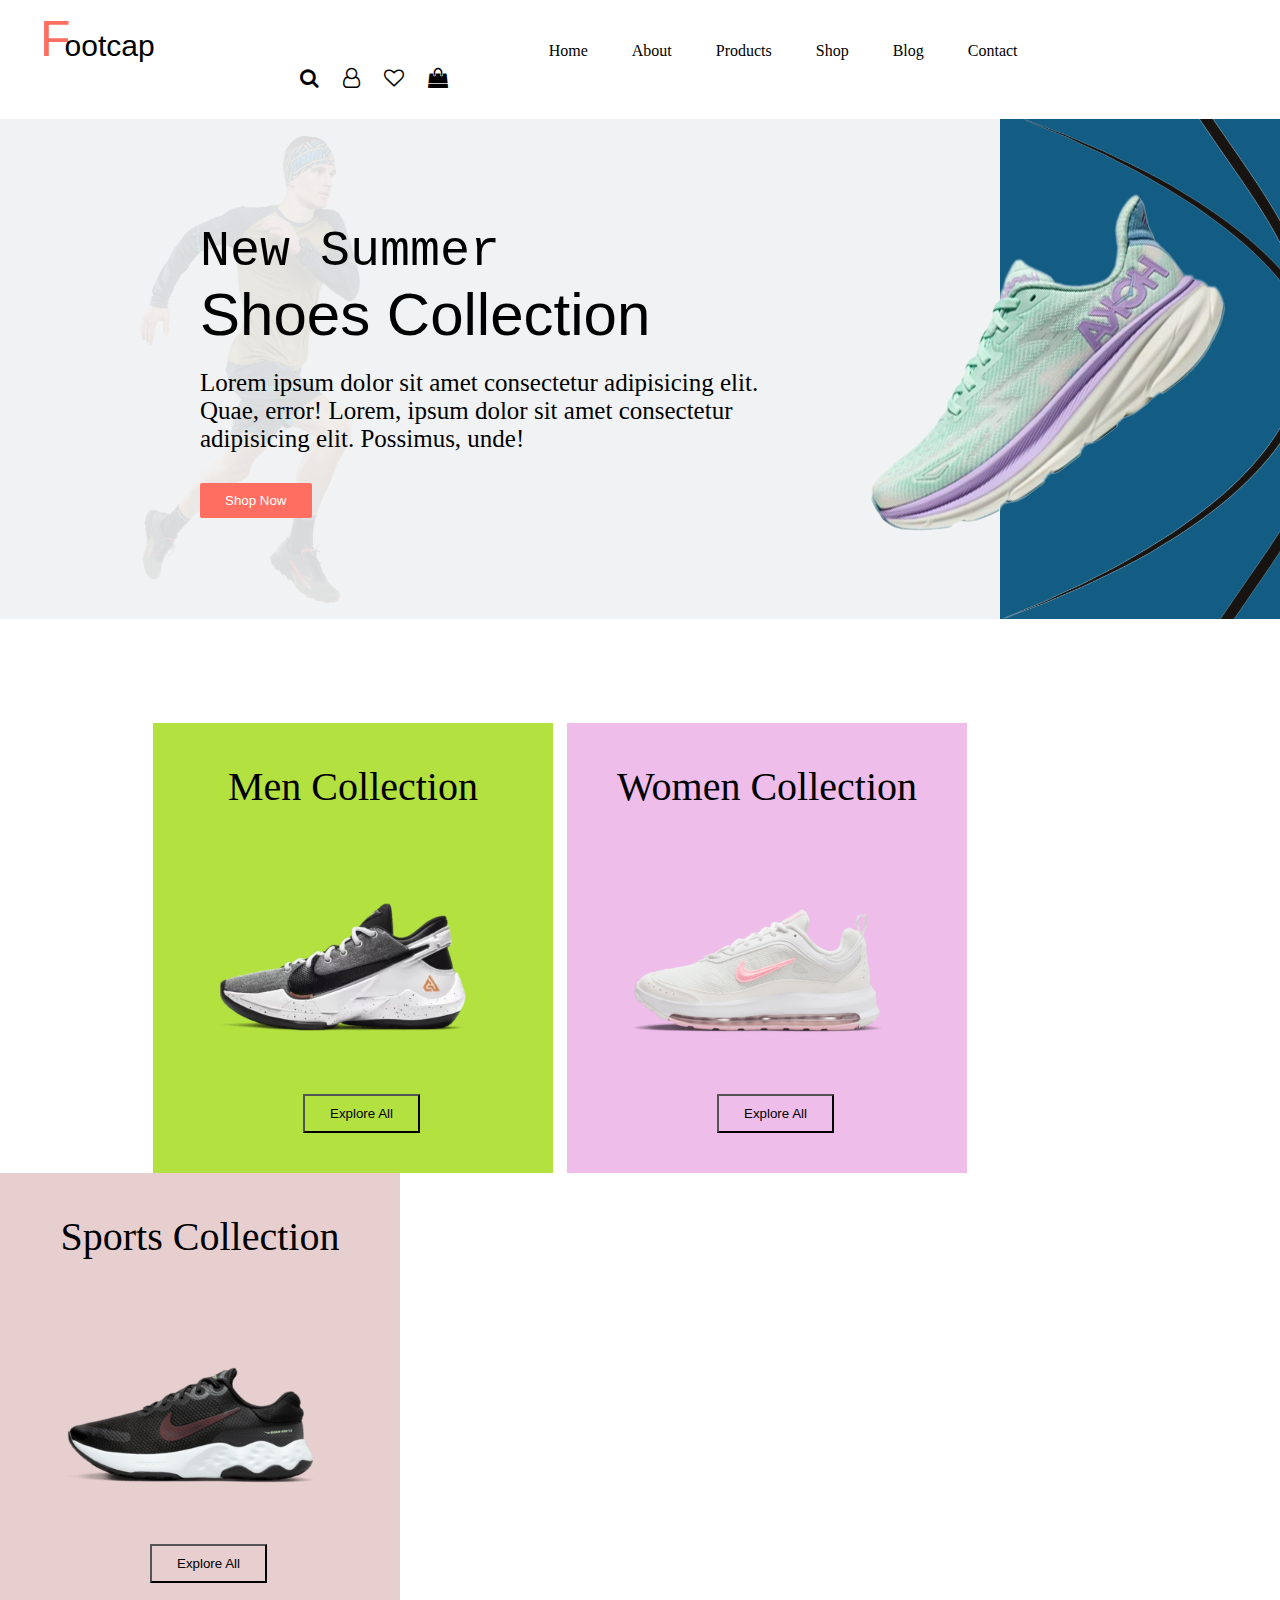
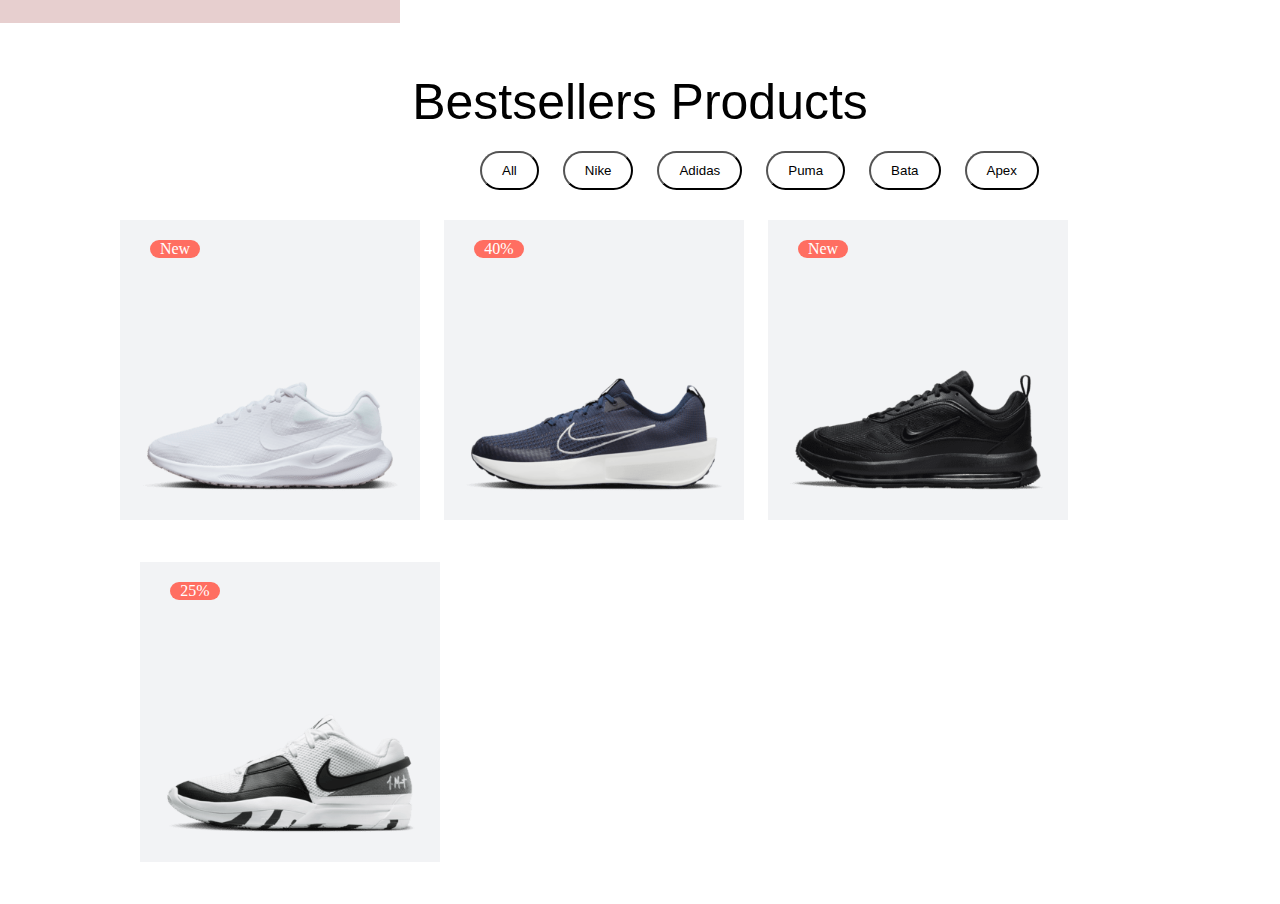
<file: index.html>
<!DOCTYPE html>
<html lang="en">
<head>
    <meta charset="UTF-8">
    <meta name="viewport" content="width=device-width, initial-scale=1.0">
    <title>Footcap</title>
    <link rel="stylesheet" href="style.css">
    <link rel="stylesheet" href="https://cdnjs.cloudflare.com/ajax/libs/font-awesome/4.7.0/css/font-awesome.min.css">
</head>
<body>
    <div class="navbar">
        <div class="header1">
            <div class="first-letter">F</div>
            <div class="word">ootcap</div>
        </div>
        <div class="header2">
            <a href="home.html">Home</a>
            <a href="loveHack.html">About</a>
            <a href="product.html">Products</a>
            <a href="shop.html">Shop</a>
            <a href="product.html">Blog</a>
            <a href="contact.html">Contact</a>
        </div>
        <div class="header3">
            <i class="fa fa-search"></i>
            <i class="fa fa-user-o"></i>
            <i class="fa fa-heart-o"></i>
            <i class="fa fa-shopping-bag"></i>
        </div>
    </div>
    <div class="container-fluid">
        <div class="img1">
            <img src="image/running-man.webp" alt="">
            <div class="content">
                <div class="head1">New Summer</div>
                <div class="head2">Shoes Collection</div>
                <div class="head3">Lorem ipsum dolor sit amet consectetur adipisicing elit. <br> Quae, error! Lorem, ipsum dolor 
                    sit amet consectetur <br> adipisicing elit. Possimus, unde!</div>
                <div class="button"><button>Shop Now</button></div>
            </div>
        </div>
        <div class="blank"></div>
        <div class="img2">
            <img src="image/shoe1.png" alt="">
        </div>
        <div class="img3">
            <img src="image/curve1.png" alt="">
        </div>
        <div class="img4">
            <img src="image/curve2.png" alt="">
        </div>
    </div>
    <div class="container">
        <div class="men">
            <p>Men Collection</p>
            <img src="image/shoe2.avif" alt="">
            <button>Explore All</button>
        </div>
        <div class="women">
            <p>Women Collection</p>
            <img src="image/shoe3.png" alt="">
            <button>Explore All</button>
        </div>
        <div class="sports">
            <p>Sports Collection</p>
            <img src="image/shoe4.png" alt="">
            <button>Explore All</button>
        </div>
    </div>
    <div class="heading">
        <p>Bestsellers Products</p>
    </div>
    <div class="category">
        <button>All</button>
        <button>Nike</button>
        <button>Adidas</button>
        <button>Puma</button>
        <button>Bata</button>
        <button>Apex</button>
    </div>
    <div class="container2">
        <div class="first">
            <div class="headtag">New</div>
            <img src="image/shoe5.png" alt="">
        </div>
        <div class="second">
            <div class="headtag">40%</div>
            <img src="image/shoe6.png" alt="">
        </div>
        <div class="third">
            <div class="headtag">New</div>
            <img src="image/shoe7.png" alt="">
        </div>
        <div class="fourth">
            <div class="headtag">25%</div>
            <img src="image/shoe8.png" alt="">
        </div>
    </div>
</body>
</html>
</file>
<file: style.css>
body{
    margin: 0;
}
.header1{
    display: inline-block;
}
.first-letter{
    font-size: 50px;
    color: #FF6E61;
    margin-left: 40px;
    margin-top: 10px;
    display: inline-block;
    font-family: 'Lucida Sans', 'Lucida Sans Regular', 'Lucida Grande', 'Lucida Sans Unicode', Geneva, Verdana, sans-serif;
    font-weight: 100px;
}
.word{
    font-size: 30px;
    color: black;
    display: inline-block;
    margin-left: -10px;
    font-family: 'Lucida Sans', 'Lucida Sans Regular', 'Lucida Grande', 'Lucida Sans Unicode', Geneva, Verdana, sans-serif;
    font-weight: 100px;
}
.header2{
    display: inline;
    margin-left: 350px;
}
.header2 a{
    color: black;
    padding-left: 40px;
    text-decoration: none;
}
.header3{
    display: inline-block;
    margin-left: 280px;
    margin-right: 40px;
}
.header3 i{
    font-size: 20px;
    padding-left: 20px;
    color: black;
}
.container-fluid{
    margin-top: 30px;
}
.img1{
    float: left;
    height: 500px;
    width: 1000px;
    background: #F1F2F3;
}
.img1 img{
    height: 500px;
    opacity: 0.1;
}
.blank{
    height: 500px;
    background-color: #135D84;
}
.content{
    position: relative;
    top: -400px;
    left: 200px;
}
.head1{
    font-size: 50px;
    font-family: 'Courier New', Courier, monospace;
}
.head2{
    font-size: 60px;
    font-family: 'Franklin Gothic Medium', 'Arial Narrow', Arial, sans-serif;
}
.head3{
    margin-top: 20px;
    font-size: 25px;
}
.content button{
    margin-top: 30px;
    color: white;
    background-color: #FF6E61;
    border: none;
    border-radius: 2px;
    padding-top: 10px;
    padding-bottom: 10px;
    padding-left: 25px;
    padding-right: 25px;
}
.img2{
    float: left;
}
.img2 img{
    position: relative;
    top: -450px;
    left: 820px;
}
.img3{
    display: inline-block;
}
.img3 img{
    position: relative;
    top: -500px;
    left: 600px;
    height: 500px;
}
.img4{
    display: inline-block;
}
.img4 img{
    position: relative;
    top: -500px;
    left: 260px;
    height: 500px;
}
.container{
    margin-top: -400px;
}
.men{
    margin-left: -270px;
    background-color: #B3E140;
    display: inline-block;
    height: 450px;
    width: 400px;
}
.women{
    background-color: #EEBDEA;
    display: inline-block;
    margin-left: 10px;
    margin-right: 10px;
    height: 450px;
    width: 400px;
}
.sports{
    background-color: #E7CFCF;
    display: inline-block;
    height: 450px;
    width: 400px;
}
.men p{
    font-size: 40px;
    text-align: center;
}
.women p{
    font-size: 40px;
    text-align: center;
}
.sports p{
    font-size: 40px;
    text-align: center;
}
.men img{
    width: 300px;
    height: 300px;
    margin-left: 40px;
    margin-top: -50px;
}
.women img{
    width: 300px;
    height: 300px;
    margin-left: 40px;
    margin-top: -50px;
}
.sports img{
    width: 300px;
    height: 300px;
    margin-left: 40px;
    margin-top: -50px;
}
.men button{
    margin-top: -150px;
    margin-left: 150px;
    background-color: #B3E140; 
    padding-left: 25px;
    padding-right: 25px;
    padding-top: 10px;
    padding-bottom: 10px
}
.women button{
    margin-top: -150px;
    margin-left: 150px;
    background-color: #EEBDEA; 
    padding-left: 25px;
    padding-right: 25px;
    padding-top: 10px;
    padding-bottom: 10px
}
.sports button{
    margin-top: -150px;
    margin-left: 150px;
    background-color: #E7CFCF; 
    padding-left: 25px;
    padding-right: 25px;
    padding-top: 10px;
    padding-bottom: 10px
}
.heading p{
    text-align: center;
    font-size: 50px;
    font-family: 'Gill Sans', 'Gill Sans MT', Calibri, 'Trebuchet MS', sans-serif;
}
.category{
    margin-left: 460px;
    margin-top: -30px;
}
.category button{
    padding-left: 20px;
    padding-right: 20px;
    padding-top: 10px;
    padding-bottom: 10px;
    margin-left: 20px;
    background-color: white;
    border-radius: 20px;
    box-shadow: black;
}
.category button:hover{
    background-color: #FF6E61;
    color: white;
    border: none;
}
.container2{
    margin-left: 120px;
    margin-top: 30px;
}
.first{
    width: 300px;
    height: 300px;
    background-color: #F2F3F5;
    display: inline-block;
}
.first img{
    width: 300px;
    height: 300px;
}
.second{
    width: 300px;
    height: 300px;
    margin-left: 20px;
    background-color: #F2F3F5;
    display: inline-block;
}
.second img{
    width: 300px;
    height: 300px;
}
.third{
    width: 300px;
    height: 300px;
    margin-left: 20px;
    background-color: #F2F3F5;
    display: inline-block;
}
.third img{
    width: 300px;
    height: 300px;
}
.fourth{
    width: 300px;
    height: 300px;
    margin-left: 20px;
    background-color: #F2F3F5;
    display: inline-block;
}
.fourth img{
    width: 300px;
    height: 300px;
}
.headtag{
    width: 50px;
    background-color: #FF6E61;
    color: white;
    margin-left: 30px;
    margin-top: 20px;
    border-radius: 10px;
    text-align: center;
}
</file>
